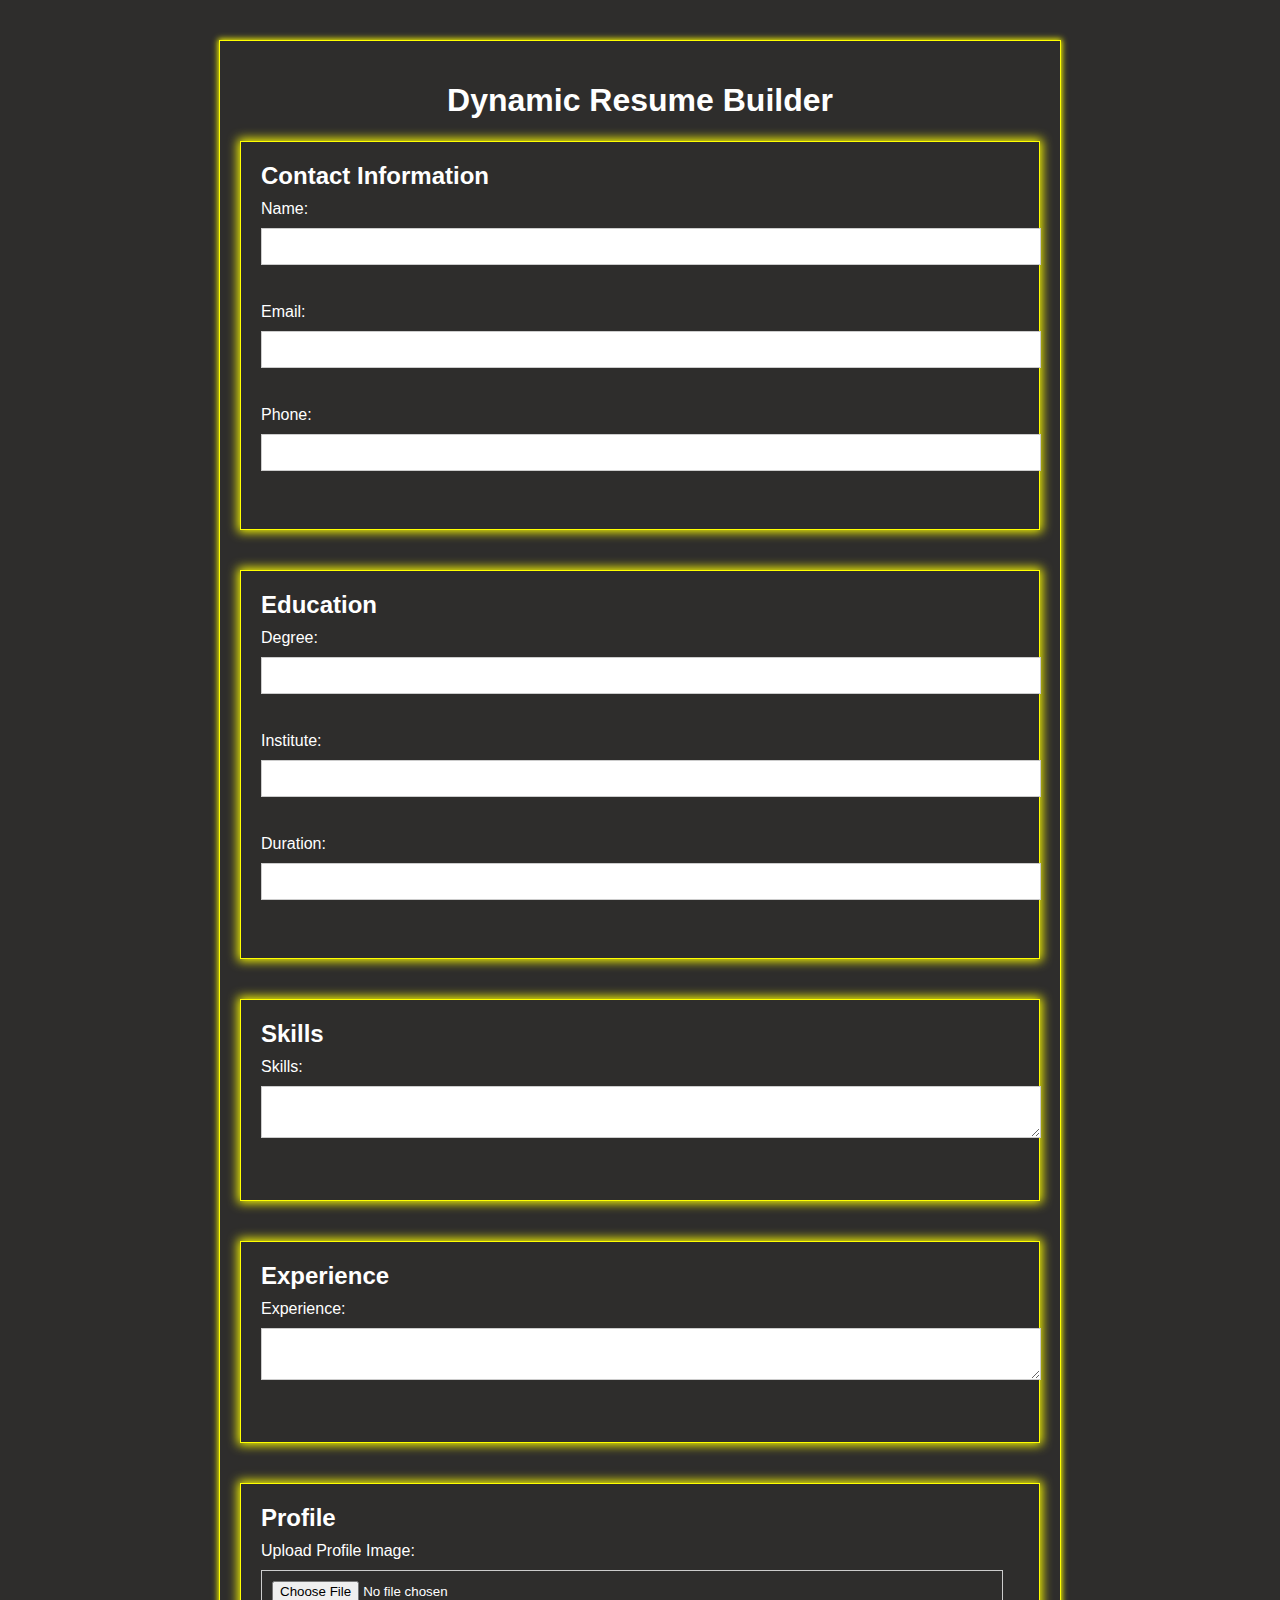
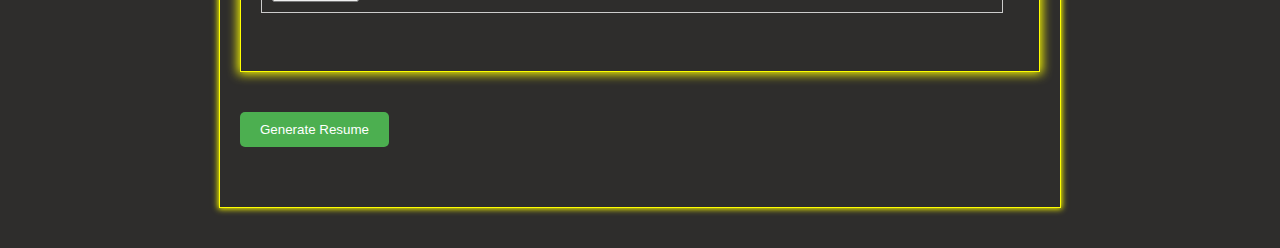
<file: Milestone 3/index.html>
<!DOCTYPE html>
<html lang="en">
<head>
    <meta charset="UTF-8">
    <meta name="viewport" content="width=device-width, initial-scale=1.0">
    <title>Dynamic Resume Builder</title>
    <link rel="stylesheet" href="style.css">
</head>
<body>
    <div class="container">
        <h1 id="heading">Dynamic Resume Builder</h1>
        <form id="resume-form">
            <section>
                <h2 class="sub-heading">Contact Information</h2>
                <label for="name">Name:</label>
                <input type="text" id="name" name="name" required><br><br>
                <label for="email">Email:</label> 
                <input type="email" id="email" name="email" required><br><br>
                <label for="phone">Phone:</label>
                <input type="tel" id="phone" name="phone" required><br><br>
            </section>
            <section>
                <h2  class="sub-heading">Education</h2>
                <label for="degree">Degree:</label>
                <input type="text" id="degree" name="degree" required><br><br>
                <label for="institute">Institute:</label>
                <input type="text" id="institute" name="institute" required><br><br>
                <label for="duration">Duration:</label>
                <input type="text" id="duration" name="duration" required><br><br>
            </section>
            <section >
                <h2  class="sub-heading">Skills</h2>
                <label for="skills">Skills:</label>
                <textarea id="skills" name="skills" required></textarea><br><br>
            </section>
            <section>
                <h2  class="sub-heading">Experience</h2>
                <label for="experience">Experience:</label>
                <textarea id="experience" name="experience" required></textarea><br><br>
            </section>

            <section>
                <h2  class="sub-heading">Profile</h2>
                <label for="profile-image">Upload Profile Image:</label>
                <input type="file" id="profile-image" name="profile-image" accept="image/*" required><br><br>
            </section>
            <button id="generate-btn" type="submit">Generate Resume</button>
        </form>
        <div id="resume-preview"></div>
    </div>


    <script src="script.js"></script>
</body>
</html>
</file>
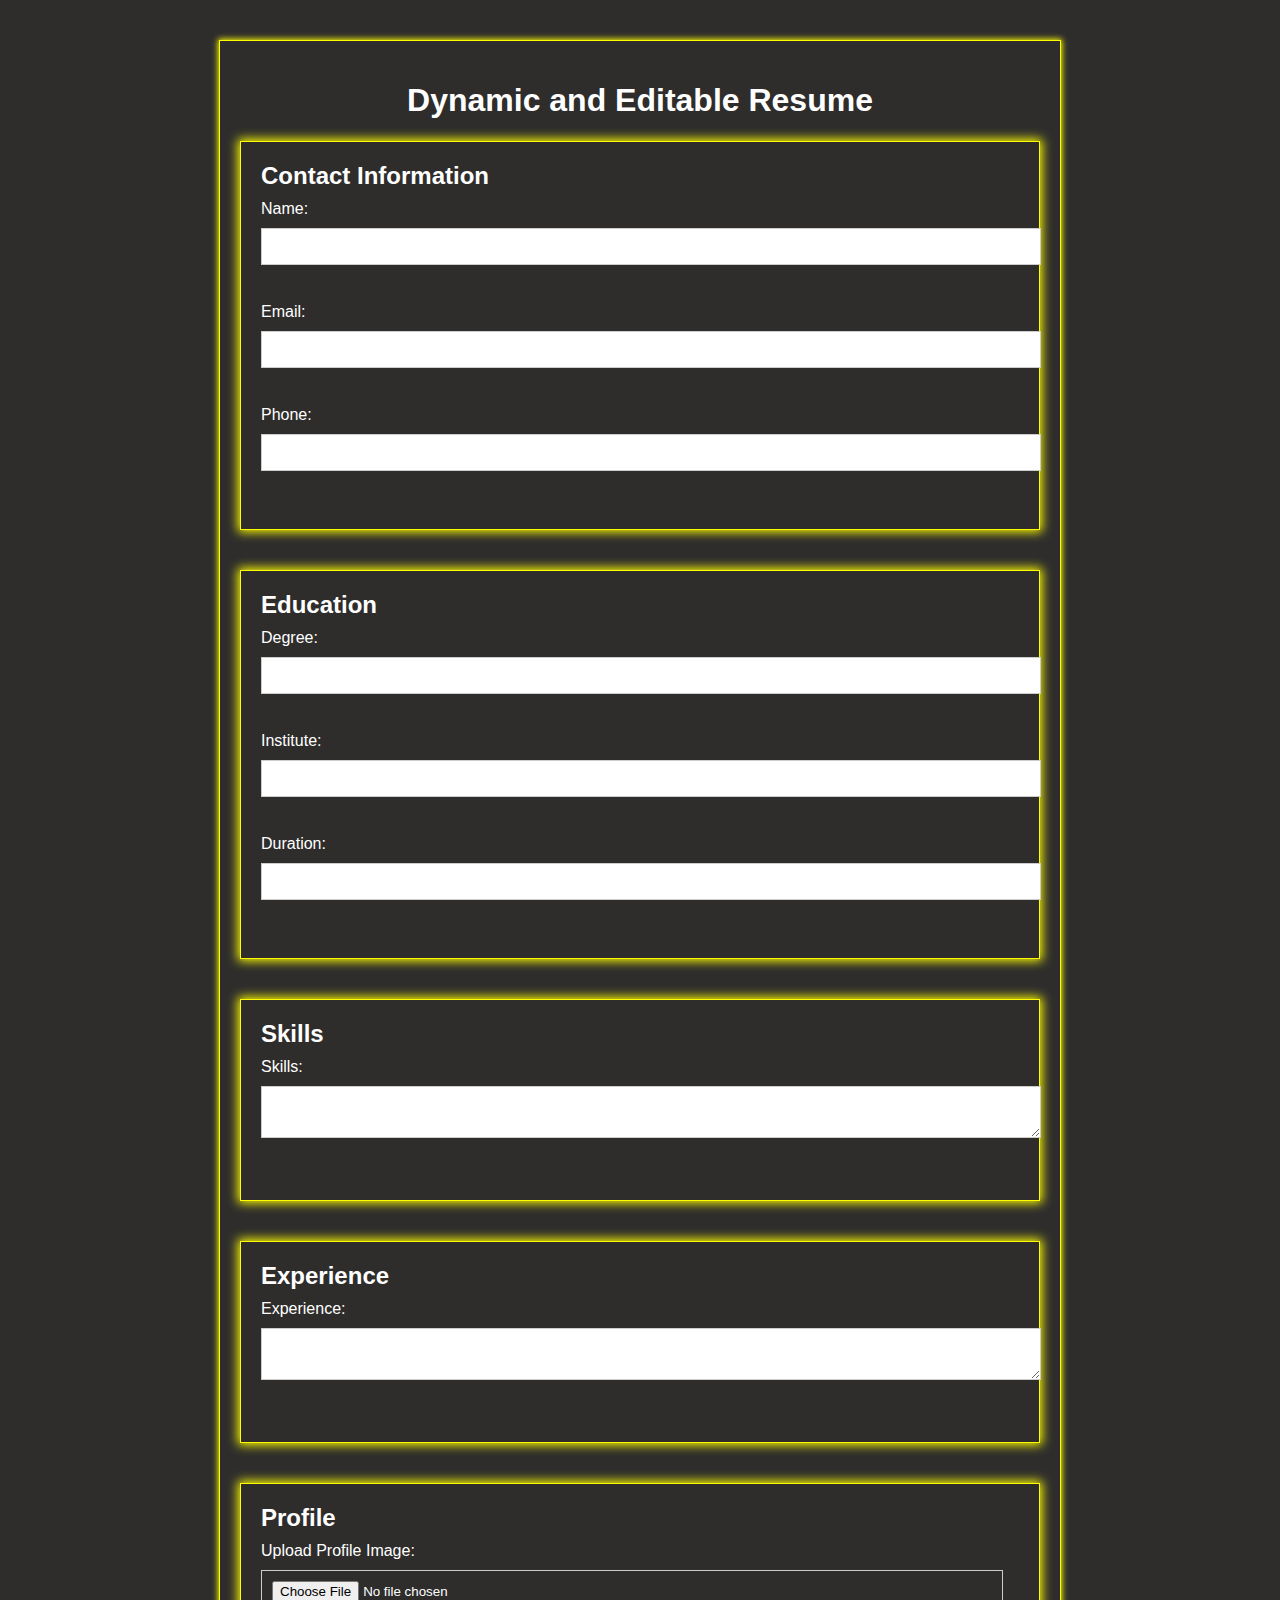
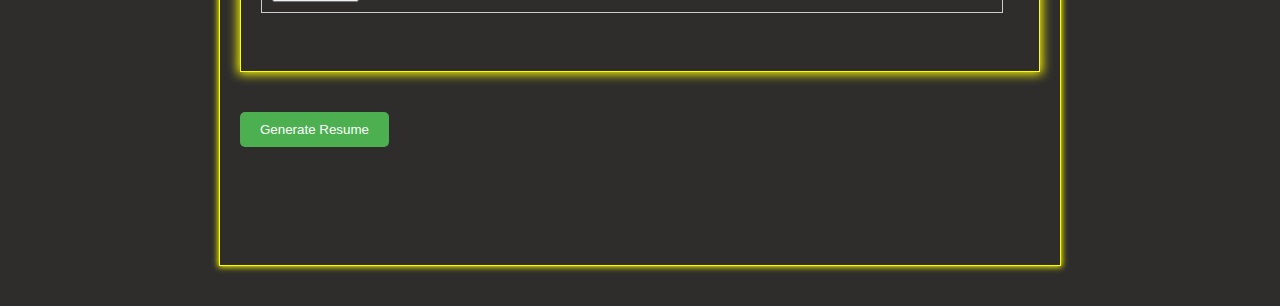
<file: Milestone 4/index.html>
<!DOCTYPE html>
<html lang="en">
<head>
    <meta charset="UTF-8">
    <meta name="viewport" content="width=device-width, initial-scale=1.0">
    <title>Dynamicand Editable Resume Builder</title>
    <link rel="stylesheet" href="style.css">
</head>
<body>
    <div class="container">
        <h1 id="heading">Dynamic and Editable Resume </h1>
        <form id="resume-form">
            <section>
                <h2 class="sub-heading">Contact Information</h2>
                <label for="name">Name:</label>
                <input type="text" id="name" name="name" required><br><br>
                <label for="email">Email:</label> 
                <input type="email" id="email" name="email" required><br><br>
                <label for="phone">Phone:</label>
                <input type="tel" id="phone" name="phone" required><br><br>
            </section>
            <section>
                <h2  class="sub-heading">Education</h2>
                <label for="degree">Degree:</label>
                <input type="text" id="degree" name="degree" required><br><br>
                <label for="institute">Institute:</label>
                <input type="text" id="institute" name="institute" required><br><br>
                <label for="duration">Duration:</label>
                <input type="text" id="duration" name="duration" required><br><br>
            </section>
            <section >
                <h2  class="sub-heading">Skills</h2>
                <label for="skills">Skills:</label>
                <textarea id="skills" name="skills" required></textarea><br><br>
            </section>
            <section>
                <h2  class="sub-heading">Experience</h2>
                <label for="experience">Experience:</label>
                <textarea id="experience" name="experience" required></textarea><br><br>
            </section>

            <section>
                <h2  class="sub-heading">Profile</h2>
                <label for="profile-image">Upload Profile Image:</label>
                <input type="file" id="profile-image" name="profile-image" accept="image/*" required><br><br>
            </section>
            <button id="generate-btn" type="submit">Generate Resume</button>
        </form>
        <div id="resume-preview" contenteditable="true"></div>
    </div>


    <script src="script.js"></script>
</body>
</html>
</file>
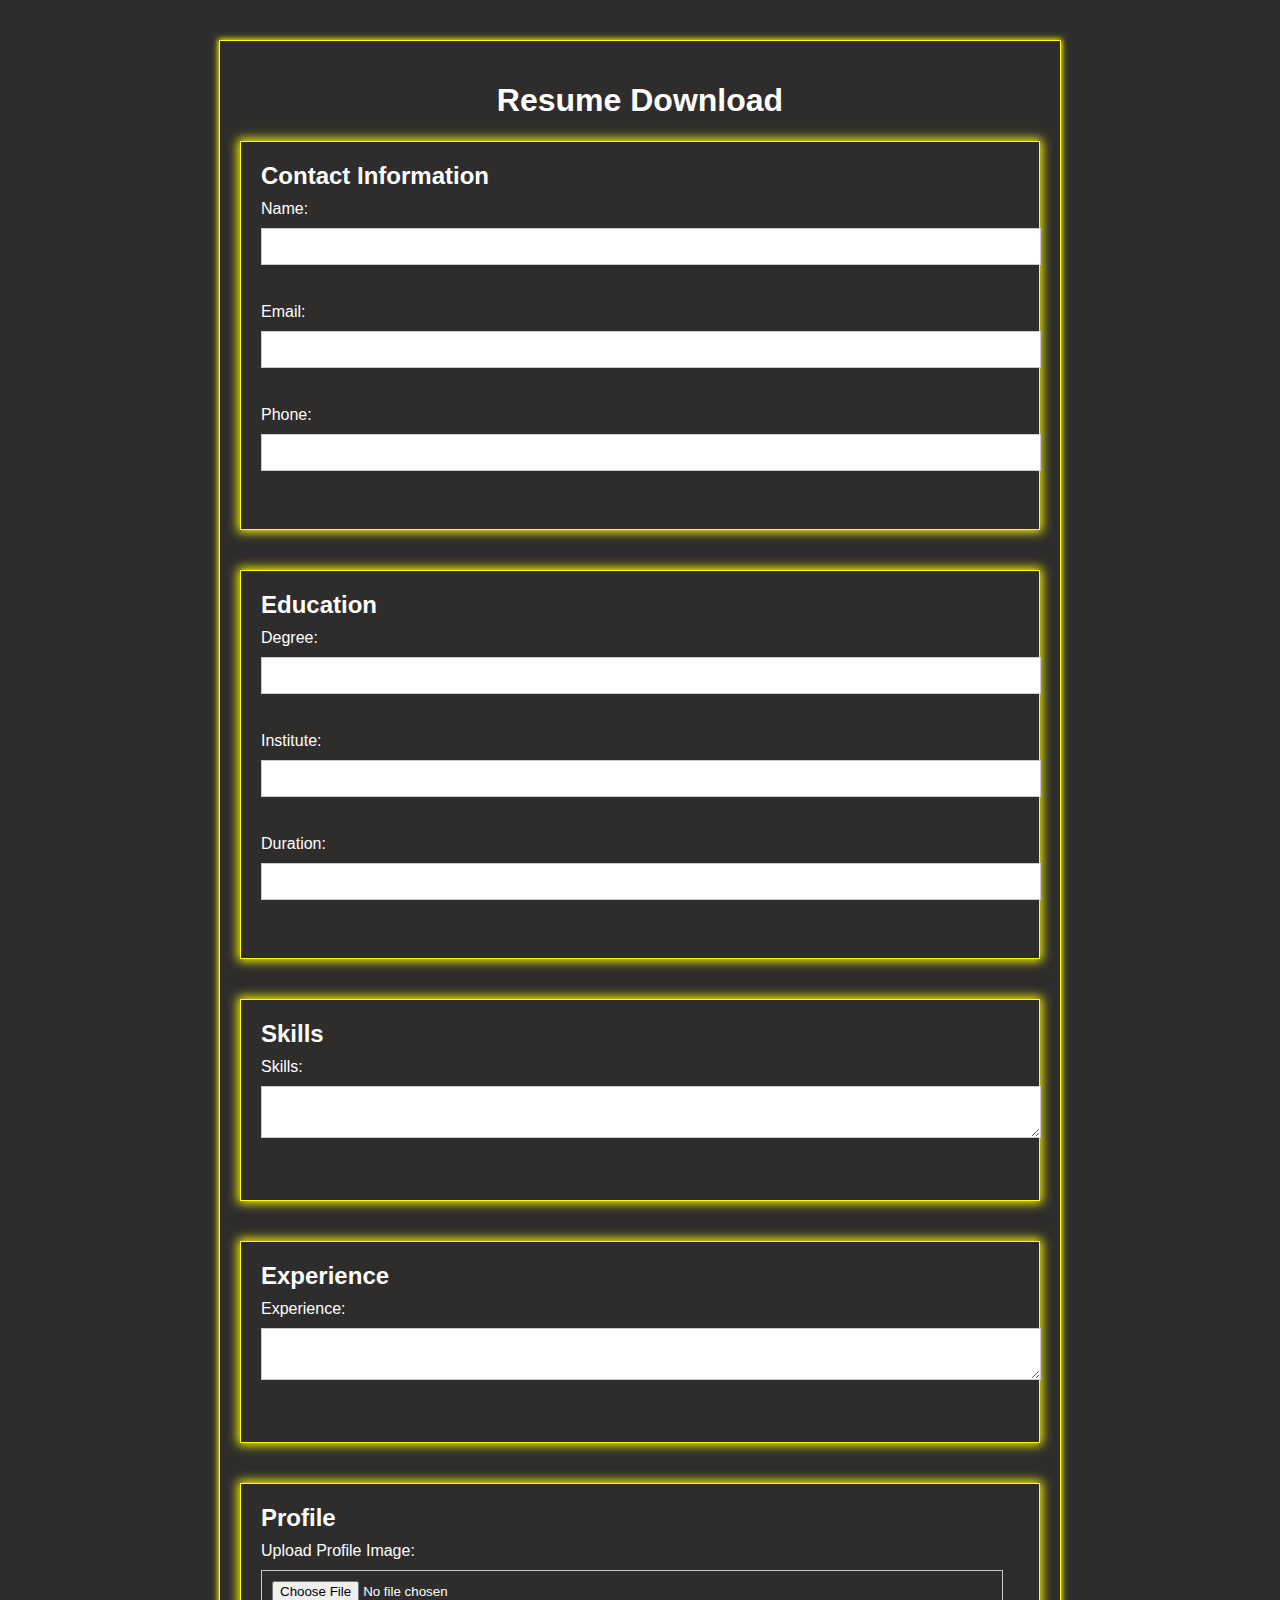
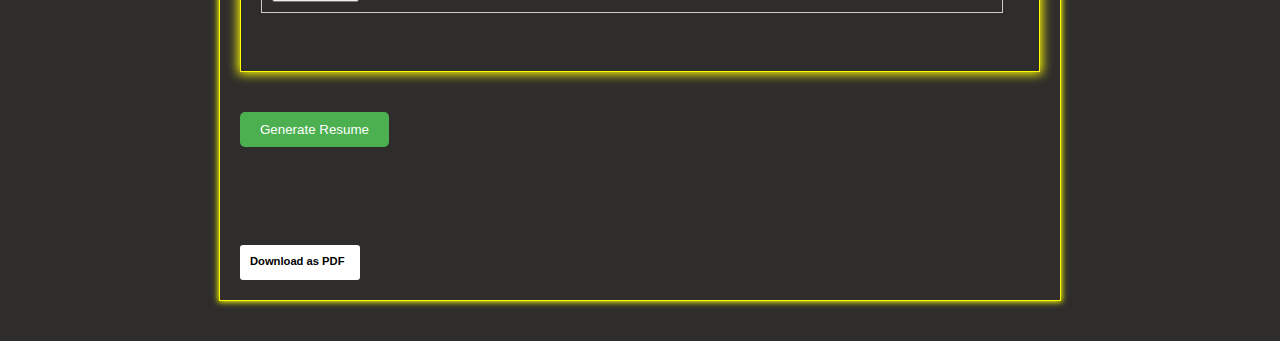
<file: Milestone 5/index.html>
<!DOCTYPE html>
<html lang="en">
<head>
    <meta charset="UTF-8">
    <meta name="viewport" content="width=device-width, initial-scale=1.0">
    <title>Dynamicand Editable Resume Builder</title>
    <link rel="stylesheet" href="style.css">
</head>
<body>
    <div class="container">
        <h1 id="heading">Resume Download </h1>
        <form id="resume-form">
            <section>
                <h2 class="sub-heading">Contact Information</h2>
                <label for="name">Name:</label>
                <input type="text" id="name" name="name" required><br><br>
                <label for="email">Email:</label> 
                <input type="email" id="email" name="email" required><br><br>
                <label for="phone">Phone:</label>
                <input type="tel" id="phone" name="phone" required><br><br>
            </section>
            <section>
                <h2  class="sub-heading">Education</h2>
                <label for="degree">Degree:</label>
                <input type="text" id="degree" name="degree" required><br><br>
                <label for="institute">Institute:</label>
                <input type="text" id="institute" name="institute" required><br><br>
                <label for="duration">Duration:</label>
                <input type="text" id="duration" name="duration" required><br><br>
            </section>
            <section >
                <h2  class="sub-heading">Skills</h2>
                <label for="skills">Skills:</label>
                <textarea id="skills" name="skills" required></textarea><br><br>
            </section>
            <section>
                <h2  class="sub-heading">Experience</h2>
                <label for="experience">Experience:</label>
                <textarea id="experience" name="experience" required></textarea><br><br>
            </section>

            <section>
                <h2  class="sub-heading">Profile</h2>
                <label for="profile-image">Upload Profile Image:</label>
                <input type="file" id="profile-image" name="profile-image" accept="image/*" required><br><br>
            </section>
            <button id="generate-btn" type="submit">Generate Resume</button>
        </form>
        <div id="resume-preview" contenteditable="true"></div>
        <div id="download-pdf"><b>Download as PDF</b></div>
    </div>
    <!-- <div id="download-pdf"><b>Download as PDF</b></div> -->

    <script src="script.js"></script>
</body>
</html>
</file>
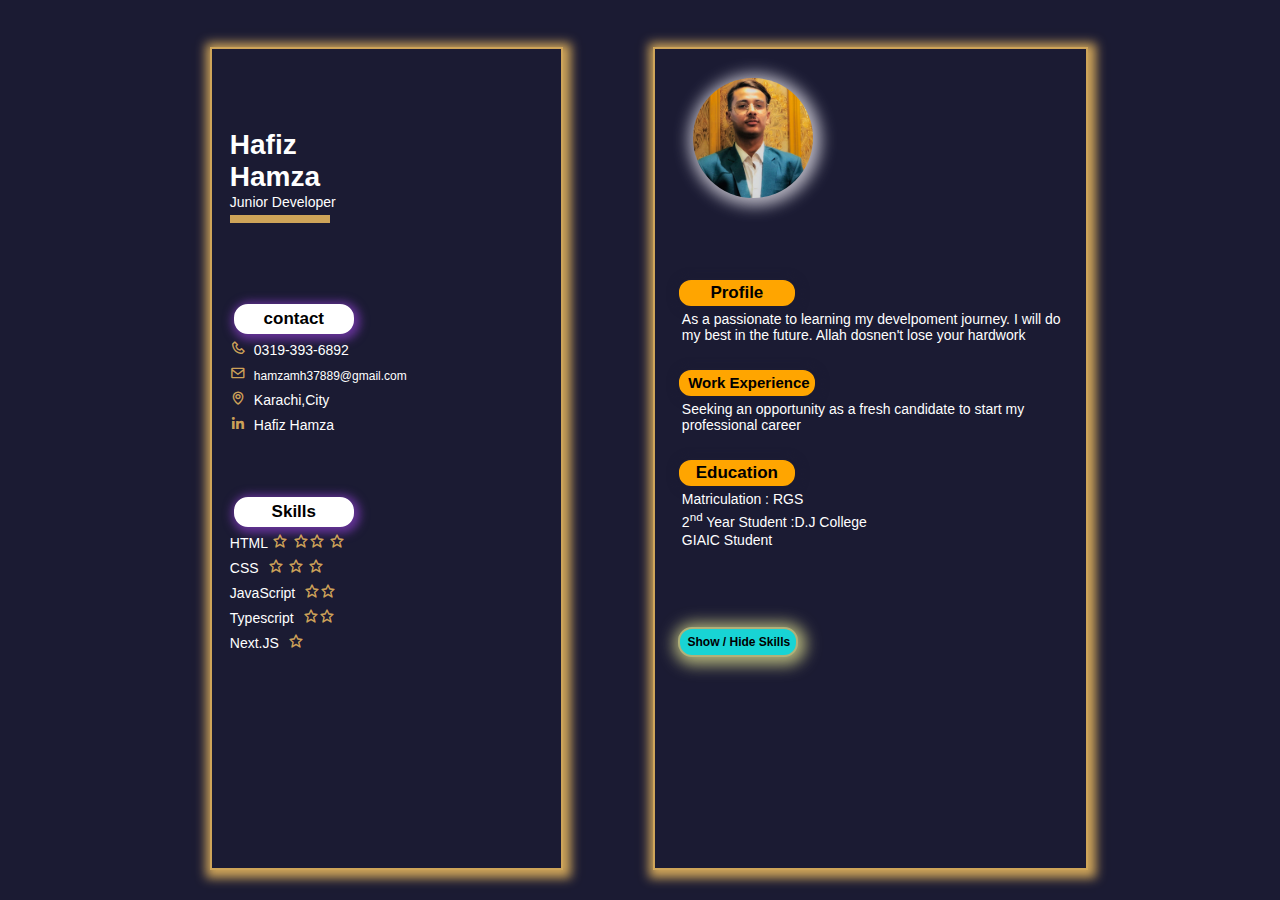
<file: Milestone-1/index.html>
<!DOCTYPE html>
<html lang="en">
<head>
    <meta charset="UTF-8">
    <meta name="viewport" content="width=device-width, initial-scale=1.0">
    <title>Static Resume</title>
    <link href='https://unpkg.com/boxicons@2.1.4/css/boxicons.min.css' rel='stylesheet'>
    <link rel="stylesheet" href="style.css">
</head>
<body>
    <div class="resume-container">
        <!-- Left Panel Section -->
        <div class="left-panel">
        <section class="contact">
            <h1>Hafiz <br>  Hamza</h1>
            <span id="heading">Junior Developer</span>
            <div class="line-height"></div>  <br>
            <button>contact</button> <br>
            <i class='bx bx-phone icon'> <span>0319-393-6892</span></i> <br>
            <i class='bx bx-envelope icon' > <span id="email">hamzamh37889@gmail.com</span></i> <br>
            <i class='bx bx-map icon' > <span>Karachi,City</span></i> <br>
            <i class='bx bxl-linkedin icon' > <span>Hafiz Hamza</span></i>
        </section>

        <section id="Skills">
            <button class="btn-skill">Skills</button>
            <pre><div class="skill"><span class="tech">HTML</span> <i class='bx bx-star' ></i> <i class='bx bx-star' ></i><i class='bx bx-star' ></i> <i class='bx bx-star' ></i></div></pre>
            <pre><div class="skill"><Span class="tech">CSS</Span>  <i class='bx bx-star' ></i> <i class='bx bx-star' ></i> <i class='bx bx-star' ></i></div></pre>
            <pre><div class="skill"><span class="tech">JavaScript</span>  <i class='bx bx-star' ></i><i class='bx bx-star' ></i></div></pre>
            <pre><div class="skill"><span class="tech">Typescript</span>  <i class='bx bx-star' ></i><i class='bx bx-star' ></i></div></pre>
            <pre><div class="skill"><span class="tech">Next.JS</span>  <i class='bx bx-star' ></i></div></pre>
        </section>

        <section class="languages">
            <button class="lang-btn">Languages</button>
            <div class="lang">English</div>
            <div class="lang">Urdu</div>
        </section>
        </div>

            <!-- Right Panel Section -->
    <div class="right-panel">
        <div id="profile-img"  class="btn"></div>
        <section class="profile">
        <button id="p-btn">Profile</button>
        <p class="txt">As a passionate to learning my develpoment journey. I will do my best in the future. Allah dosnen't lose your hardwork </p>
        </section>

        <section class="experience">
            <button id="w-e"  class="btn">Work Experience</button>
            <p class="txt">Seeking an opportunity as a fresh candidate to start my professional career</p>
        </section>

        <section class="education">
            <button class="btn">Education</button>
            <p class="txt">Matriculation : RGS</p>
            <p class="txt">2<sup>nd</sup> Year Student :D.J College</p>
            <p class="txt">GIAIC Student</p>
        </section>

        <button id="toggle">Show / Hide Skills</button>
    </div>
    </div>
    <script src="script.js"></script>
</body>
</html>
</file>
<file: Milestone 3/style.css>
/*  
* {
    font-family: Arial, sans-serif;
    margin: 0;
    padding: 0;
    color: white;
}
body #video-background {
        position: fixed;
        right: 0;
        bottom: 0;
        min-width: 100%;
        min-height: 100%;
        width: auto;
        height: auto;
        z-index: -1;
}

.container {
    max-width: 800px;
    margin: 40px auto;
    padding: 20px;
    background-color: rgba(236, 19, 200, 0);
    border: 1px solid yellow;
    box-shadow:0px 0px 6px 1px yellow
}

section {
    background-color: rgba(236, 19, 200, 0);
    padding: 20px;
    margin-bottom: 20px;
    border: 1px solid yellow;
    box-shadow: 0px 0px 10px 2px yellow;
}

h1 {
    text-align: center;
    color: white;
    text-shadow: 1spx 1px 2px rgb(55, 165, 21);
}

h2 {
    margin-top: 0;
}

label {
    display: block;
    margin-bottom: 10px;
}

input[type="text"], input[type="email"], input[type="tel"], textarea {
    width: 100%;
    padding: 10px;
    margin-bottom: 20px;
    border: 1px solid #ccc;
}

button {
    background-color: #4CAF50;
    color: #fff;
    padding: 10px 20px;
    border: none;
    border-radius: 5px;
    cursor: pointer;
}

button:hover {
    background-color: #3e8e41;
}

#resume-preview {
    margin-top: 40px;
}

.resume-content {
    background-color: #fff;
    padding: 20px;
    border: 1px solid #ddd;
}

.resume-content h1 {
    text-align: center;
    margin-bottom: 20px;
}

.resume-content p {
    margin-bottom: 20px;
}

.resume-content ul {
    list-style: none;
    padding: 0;
    margin: 0;
}

.resume-content li {
    margin-bottom: 10px;
}

@media (max-width: 768px) {
    .container {
        margin: 20px auto;
    }
    section {
        padding: 10px;
    }
    input[type="text"], input[type="email"], input[type="tel"], textarea {
        padding: 5px;
    }
    button {
        padding: 5px 10px;
    }
}  */



/*CSS (in style.css file):*/


body{
    font-family: Arial, sans-serif;
    margin: 0;
    padding: 0;
    color: white;
    background-color: rgb(46, 45, 44);
}

.container {
    max-width: 800px;
    margin: 40px auto;
    padding: 20px;
    /* background-color: #f9f9f9; */
    background-color: rgba(236, 19, 200, 0);
    /* border: 1px solid #ddd;
    box-shadow: 0 0 10px rgba(0, 0, 0, 0.1); */
    border: 1px solid yellow;
    box-shadow:0px 0px 6px 1px yellow
}

section {
    /* background-color: #f2f2f2; */
    background-color: rgba(236, 19, 200, 0);
    padding: 20px;
    margin-bottom: 20px;
    /* border: 1px solid #ddd; */
    border: 1px solid yellow;
    box-shadow: 0px 0px 10px 2px yellow;
}

#heading {
    text-align: center;
    color: white;
}

.sub-heading {
    margin-top: 0;
    color: white;
}

label {
    display: block;
    margin-bottom: 10px;
}

input[type="text"], input[type="email"], input[type="tel"], input[type="file"], textarea {
    width: 100%;
    padding: 10px;
    margin-bottom: 20px;
    border: 1px solid #ccc;
}

button {
    background-color: #4CAF50;
    color: #fff;
    padding: 10px 20px;
    border: none;
    border-radius: 5px;
    cursor: pointer;
}

button:hover {
    background-color: #3e8e41;
}

#resume-preview {
    margin-top: 40px;
}

.resume-content {
    background-color: #fff;
    padding: 20px;
    border: 1px solid #ddd;
}

.resume-content h1 {
    text-align: center;
    margin-bottom: 20px;
}

.resume-content p {
    margin-bottom: 20px;
}

.resume-content ul {
    list-style: none;
    padding: 0;
    margin: 0;
}

.resume-content li {
    margin-bottom: 10px;
}

#profile-image {
    width: 95%;
    padding: 10px;
    margin-bottom: 20px;
    border: 1px solid #ccc;
}

/* Styling for Result */


.resume-container {
    max-width: 800px;
    margin: 40px auto;
    padding: 20px;
    background-color: rgb(46, 45, 44);
    border: 1px solid #ddd;
    box-shadow: 0 0 10px rgba(0, 0, 0, 0.1);
}

.profile-section {
    display: flex;
    flex-direction: column;
    align-items: center;
}

.profile-section img {
    border-radius: 50%;
    margin-bottom: 20px;
    box-shadow: 2px 2px 15px 10px gainsboro;
}

section {
    margin-bottom: 40px;
}


h1{
    color: #c97c18;
    text-align: center;
}

h2 {
    font-size: 24px;
    margin-bottom: 10px;
    color: #c97c18;
}

h3 {
    margin-top: 0;
    color: white;
}

ul {
    list-style: none;
    padding: 0;
    margin: 0;
}

li {
    margin-bottom: 10px;color: black;
    color: white;
}

hr {
    border: none;
    border-top: 2px solid white;
    margin: 40px 0;
}
p{
    color: white;
    font-size: 16px;
}

@media (max-width: 768px) {
    .container {
        margin: 20px auto;
    }
    section {
        padding: 10px;
    }
    input[type="text"], input[type="email"], input[type="tel"],input[type="file"], textarea {
        padding: 5px;
    }
    button {
        padding: 5px 10px;
    }
}
</file>
<file: Milestone 4/style.css>
body{
    font-family: Arial, sans-serif;
    margin: 0;
    padding: 0;
    color: white;
    background-color: rgb(46, 45, 44);
}

.container {
    max-width: 800px;
    margin: 40px auto;
    padding: 20px;
    /* background-color: #f9f9f9; */
    background-color: rgba(236, 19, 200, 0);
    /* border: 1px solid #ddd;
    box-shadow: 0 0 10px rgba(0, 0, 0, 0.1); */
    border: 1px solid yellow;
    box-shadow:0px 0px 6px 1px yellow
}

section {
    /* background-color: #f2f2f2; */
    background-color: rgba(236, 19, 200, 0);
    padding: 20px;
    margin-bottom: 20px;
    /* border: 1px solid #ddd; */
    border: 1px solid yellow;
    box-shadow: 0px 0px 10px 2px yellow;
}

#heading {
    text-align: center;
    color: white;
}

.sub-heading {
    margin-top: 0;
    color: white;
}

label {
    display: block;
    margin-bottom: 10px;
}

input[type="text"], input[type="email"], input[type="tel"], input[type="file"], textarea {
    width: 100%;
    padding: 10px;
    margin-bottom: 20px;
    border: 1px solid #ccc;
}

button {
    background-color: #4CAF50;
    color: #fff;
    padding: 10px 20px;
    border: none;
    border-radius: 5px;
    cursor: pointer;
}

button:hover {
    background-color: #3e8e41;
}

#resume-preview {
    margin-top: 40px;
    outline: none;
}

.resume-content {
    background-color: #fff;
    padding: 20px;
    border: 1px solid #ddd;
}

.resume-content h1 {
    text-align: center;
    margin-bottom: 20px;
}

.resume-content p {
    margin-bottom: 20px;
}

.resume-content ul {
    list-style: none;
    padding: 0;
    margin: 0;
}

.resume-content li {
    margin-bottom: 10px;
}

#profile-image {
    width: 95%;
    padding: 10px;
    margin-bottom: 20px;
    border: 1px solid #ccc;
}

/* Styling for Result */


.resume-container {
    max-width: 800px;
    margin: 40px auto;
    padding: 20px;
    background-color: rgb(46, 45, 44);
    border: 1px solid #ddd;
    box-shadow: 0 0 10px rgba(0, 0, 0, 0.1);
}

.profile-section {
    display: flex;
    flex-direction: column;
    align-items: center;
}

.profile-section img {
    border-radius: 50%;
    margin-bottom: 20px;
    box-shadow: 2px 2px 15px 10px gainsboro;
}

section {
    margin-bottom: 40px;
}


h1{
    color: #c97c18;
    text-align: center;
}

h2 {
    font-size: 24px;
    margin-bottom: 10px;
    color: #c97c18;
}

h3 {
    margin-top: 0;
    color: white;
}

ul {
    list-style: none;
    padding: 0;
    margin: 0;
}

li {
    margin-bottom: 10px;color: black;
    color: white;
}

hr {
    border: none;
    border-top: 2px solid white;
    margin: 40px 0;
}
p{
    color: white;
    font-size: 16px;
}

@media (max-width: 768px) {
    .container {
        margin: 20px auto;
    }
    section {
        padding: 10px;
    }
    input[type="text"], input[type="email"], input[type="tel"],input[type="file"], textarea {
        padding: 5px;
    }
    button {
        padding: 5px 10px;
    }
}
</file>
<file: Milestone 5/style.css>
body{
    font-family: Arial, sans-serif;
    margin: 0;
    padding: 0;
    color: white;
    background-color: rgb(46, 45, 44);
}

.container {
    max-width: 800px;
    margin: 40px auto;
    padding: 20px;
    /* background-color: #f9f9f9; */
    background-color: rgba(236, 19, 200, 0);
    /* border: 1px solid #ddd;
    box-shadow: 0 0 10px rgba(0, 0, 0, 0.1); */
    border: 1px solid yellow;
    box-shadow:0px 0px 6px 1px yellow
}

section {
    /* background-color: #f2f2f2; */
    background-color: rgba(236, 19, 200, 0);
    padding: 20px;
    margin-bottom: 20px;
    /* border: 1px solid #ddd; */
    border: 1px solid yellow;
    box-shadow: 0px 0px 10px 2px yellow;
}

#heading {
    text-align: center;
    color: white;
}

.sub-heading {
    margin-top: 0;
    color: white;
}

label {
    display: block;
    margin-bottom: 10px;
}

input[type="text"], input[type="email"], input[type="tel"], input[type="file"], textarea {
    width: 100%;
    padding: 10px;
    margin-bottom: 20px;
    border: 1px solid #ccc;
}

button {
    background-color: #4CAF50;
    color: #fff;
    padding: 10px 20px;
    border: none;
    border-radius: 5px;
    cursor: pointer;
}

button:hover {
    background-color: #3e8e41;
}

#resume-preview {
    margin-top: 40px;
    outline: none;
}

.resume-content {
    background-color: #fff;
    padding: 20px;
    border: 1px solid #ddd;
}

.resume-content h1 {
    text-align: center;
    margin-bottom: 20px;
}

.resume-content p {
    margin-bottom: 20px;
}

.resume-content ul {
    list-style: none;
    padding: 0;
    margin: 0;
}

.resume-content li {
    margin-bottom: 10px;
}

#profile-image {
    width: 95%;
    padding: 10px;
    margin-bottom: 20px;
    border: 1px solid #ccc;
}
#download-pdf{
    background-color: white;
    color: black;
    width: 100px;
    height: 15px;
    border-radius: 3px;
    padding: 10px;
    font-size: 0.70rem;
    font-weight: 700;
}

/* Styling for Result */


.resume-container {
    max-width: 800px;
    margin: 40px auto;
    padding: 20px;
    background-color: rgb(46, 45, 44);
    border: 1px solid #ddd;
    box-shadow: 0 0 10px rgba(0, 0, 0, 0.1);
}

.profile-section {
    display: flex;
    flex-direction: column;
    align-items: center;
}

.profile-section img {
    border-radius: 50%;
    margin-bottom: 20px;
    box-shadow: 2px 2px 15px 10px gainsboro;
}

section {
    margin-bottom: 40px;
}


h1{
    color: #c97c18;
    text-align: center;
}

h2 {
    font-size: 24px;
    margin-bottom: 10px;
    color: #c97c18;
}

h3 {
    margin-top: 0;
    color: white;
}

ul {
    list-style: none;
    padding: 0;
    margin: 0;
}

li {
    margin-bottom: 10px;color: black;
    color: white;
}

hr {
    border: none;
    border-top: 2px solid white;
    margin: 40px 0;
}
p{
    color: white;
    font-size: 16px;
}

@media (max-width: 768px) {
    .container {
        margin: 20px auto;
    }
    section {
        padding: 10px;
    }
    input[type="text"], input[type="email"], input[type="tel"],input[type="file"], textarea {
        padding: 5px;
    }
    button {
        padding: 5px 10px;
    }
}
</file>
<file: Milestone-1/style.css>
*{
    margin: 0;
    padding: 0;
    box-sizing: border-box;
    font-family: sans-serif,Arial;
}
body{
    background-color: rgb(27, 27, 51);
}
.resume-container{
    display: flex;
    width: 95vw;
    height: 95vh;
    margin: 0 auto;
    margin-top: 3.2%;
    background-color: rgb(27, 27, 51);
}
/* Left-Panel */
.left-panel{
    margin-left: 2%;
    background-color: rgb(27, 27, 51);
    width: 100vw;
}
h1{
    margin-top: 20%;
    font-weight: 700;
    font-size: 1.75rem;
    color: white;
}

/* contact section */
span{
    font-size: 1rem;
    color: gainsboro;
}
.line-height{
    margin-top: 4px;
    width: 100px;
    height: 8px;
    background-color: rgba(230, 182, 94, 0.884) ;
}
button{
    border-radius: 14px;
    width: 120px;
    height: 30px;
    font-size: 17px;
    font-weight: 700;
    margin-top: 20%;
    background-color: white;
    border: 2px solid white;
    box-shadow: 2px 2px 10px 4px rebeccapurple;
    transition: 1s;
    margin-left: 4px;
}
button:hover{
    transform: scale(1.025);
}

.lang{
    margin-top: 6px;
    color: white;
}
.skill{
    margin-top: 6px;
    color: white;
}
.icon{
    margin-top: 6px;
}
i{
    color: rgba(230, 182, 94, 0.884);
}
.info{
    display: inline-block;
}
span{
    color: white;
    font-size: 14px;
}

/* Right-Panel */
.right-panel{
    margin-left: 10%;
    background-color: white;

}
#profile-img{
    width: 120px;
    height: 120px;
    margin-top: 3%;
    margin-left: 20px;
    border: 0px solid purple;
    border-radius:50%;
    background-color: aqua;
    background-image: url(profile-image.jpeg);
    background-size: cover;
    box-shadow: 2px 2px 15px 6px rgb(182, 180, 192);
}
#w-e{
    width: 140px;
    padding-left: 4px;
    font-size: 15px;
    background-color: orange;
}
.btn{
    margin-top: 25px;
    background-color: orange;
    border: 2px solid  rgb(27, 27, 51);
    box-shadow: 1px 1px 8px 2px rgb(27, 27, 51);

}
#p-btn{
    background-color: orange;
    box-shadow: 1px 1px 8px 2px  rgb(27, 27, 51);
    border: 2px solid  rgb(27, 27, 51);
}
#toggle{
    width: 120px;
    padding-left: 2px;
    font-size: 12px;
    background-color: rgb(24, 212, 212);
    border: 2px solid  rgb(176, 177, 121);
    box-shadow: 2px 2px 15px 6px rgb(176, 177, 121);
    margin-left: 5px;
}
.txt{
    margin-top: 3px;
    margin-left: 6px;
    font-size: 14px;
    padding-left: 3px;
    
}
#email{
    font-size: 12px;
}



@media (min-width:768px) {
    body{
        padding:0 5em;
     }
     .resume-container{
        padding: 0.25em;
        width: 70vw;
     }
} 


@media (min-width:1024px) {
    body{
        /* align-content: center; */
        padding:0 10em;
     }
     .resume-container{
        padding: 1em 0em;
     }
     .left-panel{
        padding:2%;
        background-color: rgb(27, 27, 51);
        border: 2px solid  rgba(230, 182, 94, 0.884);
        width: 80vw;
        box-shadow: 2px 2px 10px 6px rgba(230, 182, 94, 0.884);;
    }
    .right-panel{
        padding: 2%;
        background-color: rgb(27, 27, 51);
        border: 2px solid  rgba(230, 182, 94, 0.884);
        width: 100vw;
        box-shadow: 2px 2px 10px 6px rgba(230, 182, 94, 0.884);;
        
    }
    .txt{
        color:white;
    }
    .lang{
        display: none;
    }
    .lang-btn{
        display: none;
    }
    
}
/* responsive */
/* @media screen and (min-width:768px) and (max-width:820px){
    h1{
        font-size: 4.15rem;
        margin-top: 20px;
    }
    span{
        font-size: 2rem;
        margin-top: 15px;
    }
    .line-height{
        width: 150px;
    }
    button{
        width: 250px;
        height: 45px;
        border-radius: 20px;
        margin-top: 40px;
        font-size: 30px;
    }
    #email{
        font-size: 29px;
    }
    .icon{
        font-size: 2rem;
    }
    .skill{
        font-size: 29px;
    }
    .lang{
        font-size: 26px;
    }
    .txt{
        font-size: 28px;
    }
    .toggle{
        width: 200px;
        font-size: 20px;
    }
    #w-e{
        font-size: 20px;
        width: 200px;
    }
}

@media screen and (min-width:390px) and (max-width:430px) {
    .right-panel{
        margin-left: 2px;
    }
    .txt{
        font-size: 18px;
        padding-left: 4px;
    }
    .toggle{
        width: 150px;
    }
    #email{
        font-size: 16px;
    }
    .icon{
        font-size: 18px;
    }
    .skill{
        font-size: 18px;
    }
    .lang{
        font-size: 18px;
    }
}

@media screen and (min-width:853px) and (max-width:912px) {
    h1{
        font-size: 3.5rem;
    }
    span{
        font-size: 2rem;
    }
    .line-height{
        width: 160px;
        height: 10px;
    }
    #email{
        font-size: 2rem;
    }
    .icon{
        font-size: 2rem;
    }
    button{
        width: 200px;
        height: 40px;
        font-size: 2rem;
    }
    .lang{
        font-size: 28px;
    }
    .skill{
        font-size: 28px;
    }
    .txt{
        font-size: 35px;
    }
    .toggle{
        width: 220px;
        height: 50px;
        font-size: 1.35rem;
    }
    #w-e{
        font-size: 1.45rem;
        width: 250px;
    }
}

@media screen and (min-width:1024px) and (max-width:1280px) {
    .right-panel{
        background-color:rgb(27, 27, 51); ;
    }
    h1{
        font-size: 3.6rem;
    }
    span{
        font-size: 2.5rem;
    }
    .line-height{
        width: 160px;
        height: 10px;
    }
    #email{
        font-size: 2.5rem;
    }
    .icon{
        font-size: 2rem;
    }
    button{
        width: 200px;
        height: 40px;
        font-size: 2rem;
    }
    .lang{
        font-size: 35px;
    }
    .skill{
        font-size: 35px;
    }
    .txt{
        font-size: 38px;
        color: white;
    }
    .toggle{
        width: 240px;
        height: 50px;
        font-size: 1.35rem;
    }
    #w-e{
        font-size: 1.45rem;
        width: 250px;
    }
} */
</file>
